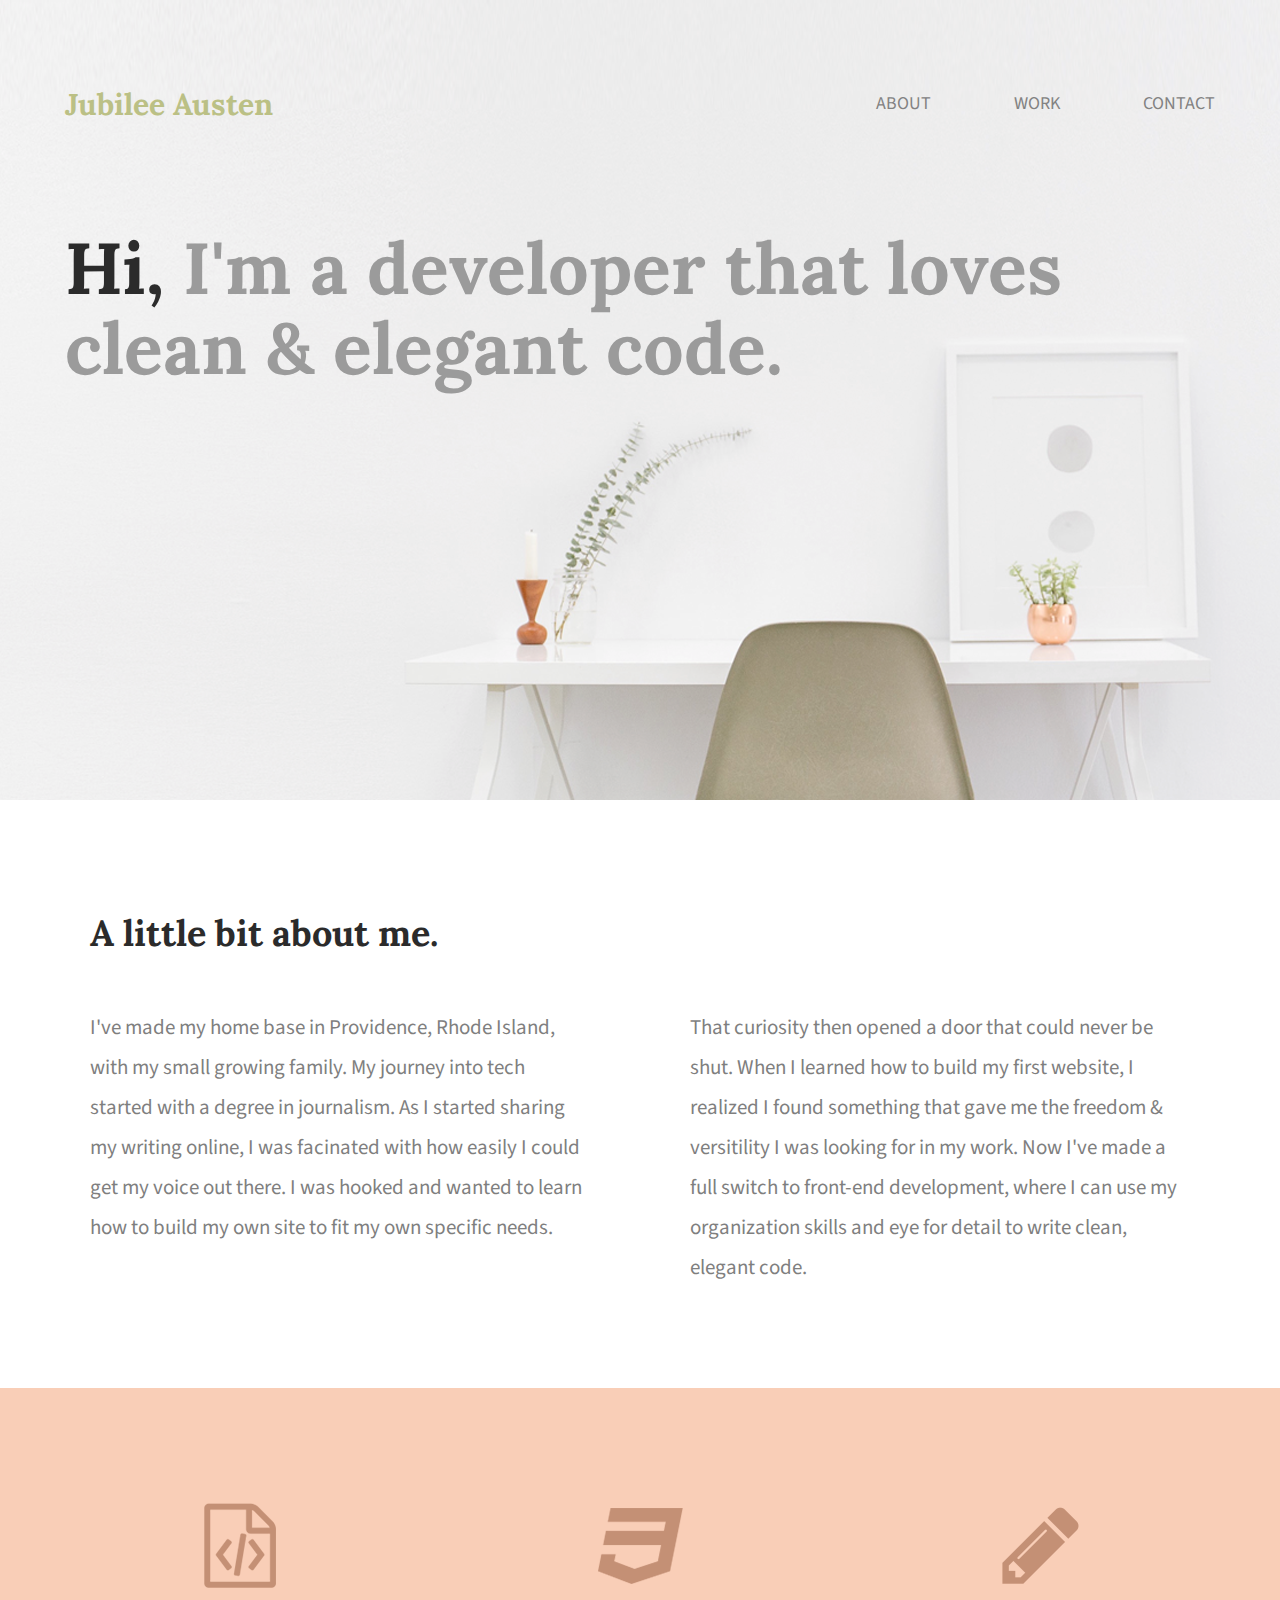
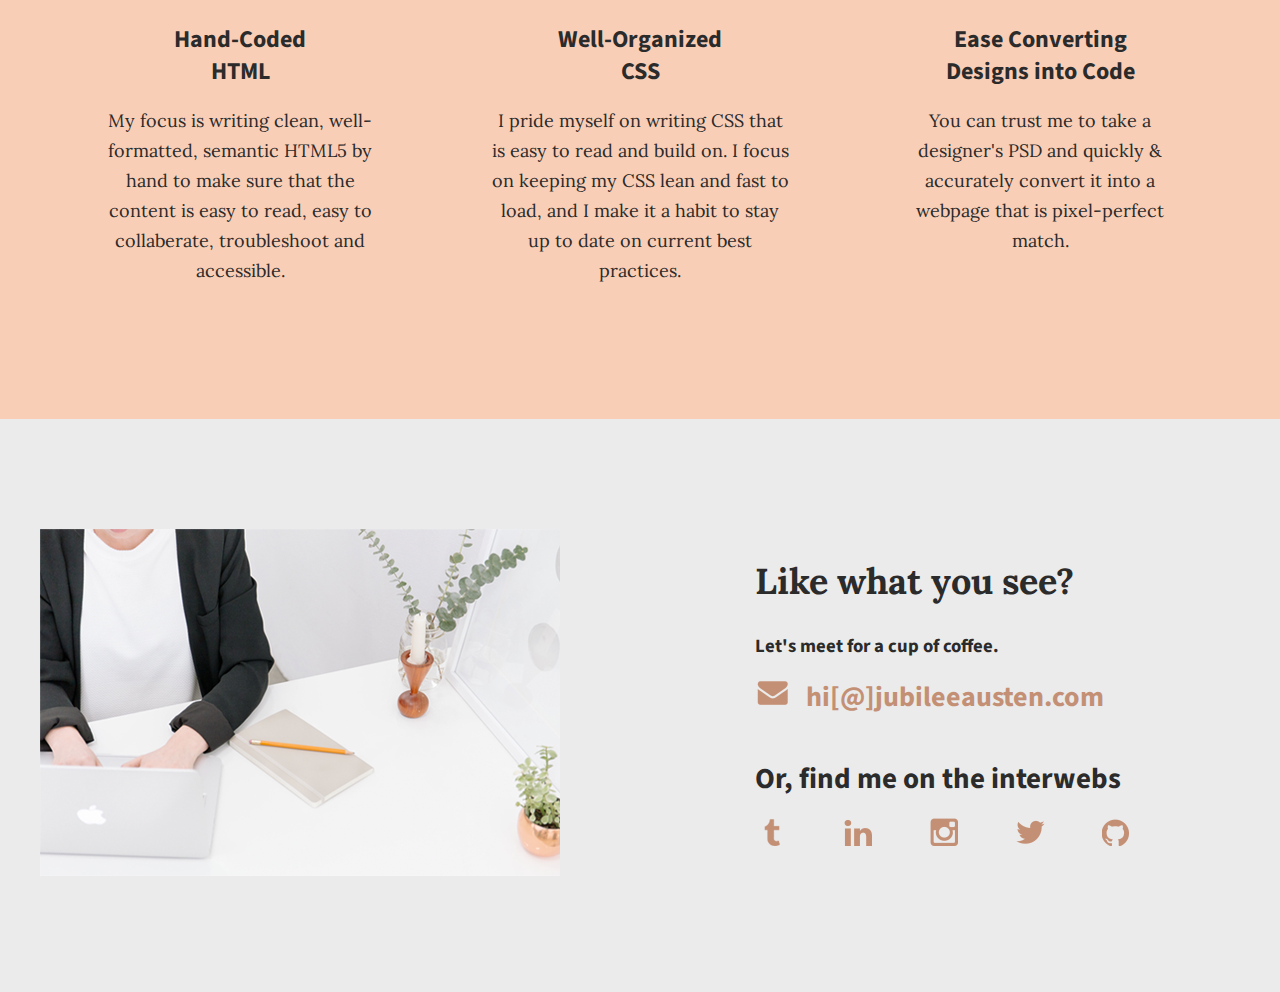
<file: index.html>
<!doctype html>
<html lang="en">
    <head>
        <meta charset="utf-8">
        <title>"Jubilee Austen | Portfolio</title>
        <link rel="stylesheet" href="css/normalize.css">
        <link rel="stylesheet" href="css/main.css">
        <link href='https://fonts.googleapis.com/css?family=Source+Sans+Pro:400,700' rel='stylesheet' type='text/css'>
        <link href="https://fonts.googleapis.com/css2?family=Lora:wght@400;700&display=swap" rel='stylesheet' type= 'text/css'>
    </head>
    <body>
        <header>
            <div class="full-width">
                    <div class="half-width">
                        <h1>Jubilee Austen</h1>
                    </div>
                    <div class="half-width">
                        <nav>
                            <ul>
                                <li><a href="about/index.html">About</a></li>
                                <li><a href="work/index.html">Work</a></li>
                                <li><a href="#contact">Contact</a></li>
                            </ul>
                        </nav>   
                    </div>
            <h2><span>Hi,</span> I'm a developer that loves clean &amp; elegant code.</h2>
            </div>
        </header>
        <main>
            <section id="about">
                <div class="full-width">
                    <h2> A little bit about me.
                    </h2>
                    <div class="half-width">
                        <p> I've made my home base in Providence, Rhode Island, with my small growing family. My journey into tech started with a degree in journalism. As I started sharing my writing online, I was facinated with how easily I could get my voice out there. I was hooked and wanted to learn how to build my own site to fit my own specific needs.
                        </p>
                    </div>
                    <div class="half-width">
                        <p> That curiosity then opened a door that could never be shut. When I learned how to build my first website, I realized I found something that gave me the freedom & versitility I was looking for in my work. Now I've made a full switch to front-end development, where I can use my organization skills and eye for detail to write clean, elegant code.
                        </p>
                    </div>
                </div>
            </section>

            <section id= "work">
                <div class="full-width">
                    <div class="third-width">
                        <img src="img/html-icon.png" alt="html-icon" />
                        <h3> Hand-Coded HTML</h3>
                        <p>My focus is writing clean, well-formatted, semantic HTML5 by hand to make sure that the content is easy to read, easy to collaberate, troubleshoot and accessible.
                        </p>
                    </div>
                    <div class="third-width">
                        <img src="img/css-icon.png" alt="css-icon" />
                        <h3> Well-Organized CSS</h3>
                        <p> I pride myself on writing CSS that is easy to read and build on. I focus on keeping my CSS lean and fast to load, and I make it a habit to stay up to date on current best practices.
                        </p>
                    </div> 
                    <div class="third-width">
                        <img src="img/pencil-icon.png" alt="pencil-icon" />
                        <h3> Ease Converting Designs into Code</h3>
                        <p> You can trust me to take a designer's PSD and quickly & accurately convert it into a webpage that is pixel-perfect match.
                        </p>
                    </div>
                </div>
            </section>
        <footer id="contact">
                <div class="full-width">
                    <div class="half-width">
                        <img src="img/contact-image.png" alt="contact-image"/>
                    </div>
                    <div class="half-width">
                        <h2> Like what you see? </h2>
                        <h3 id="envelope"> Let's meet for a cup of coffee.</h3>
                        <img src="img/envelope.png" id="envelope" alt="envelope-icon"><a href="mailto:hi@jubileeausten.com"> hi[@]jubileeausten.com 
                        </a>
                        <h3 id="socialmedia-header"> Or, find me on the interwebs</h3>
                        <ul>
                            <li><a href="https://www.tumblr.com/" target="_blank"><img src="img/tumblr.png" alt="tumblr"></a>
                            </li>
                            <li><a href="https://www.linkedin.com/" target="_blank"><img src="img/linkedin.png" alt="linkedin"></a>
                            </li>
                            <li><a href="https://www.instagram.com/" target="_blank"><img src="img/instagram.png" alt="instagram"></a>
                            </li>
                            <li><a href="https://twitter.com/" target="_blank"><img src="img/twitter.png" alt="twitter"></a>
                            </li>
                            <li><a href="https://github.com/" target="_blank"><img src="img/github.png" alt="github"></a>
                            </li>
                        </ul>
                    </div>
                </div>
        </footer>
        </main>
    </body>
</html>
</file>
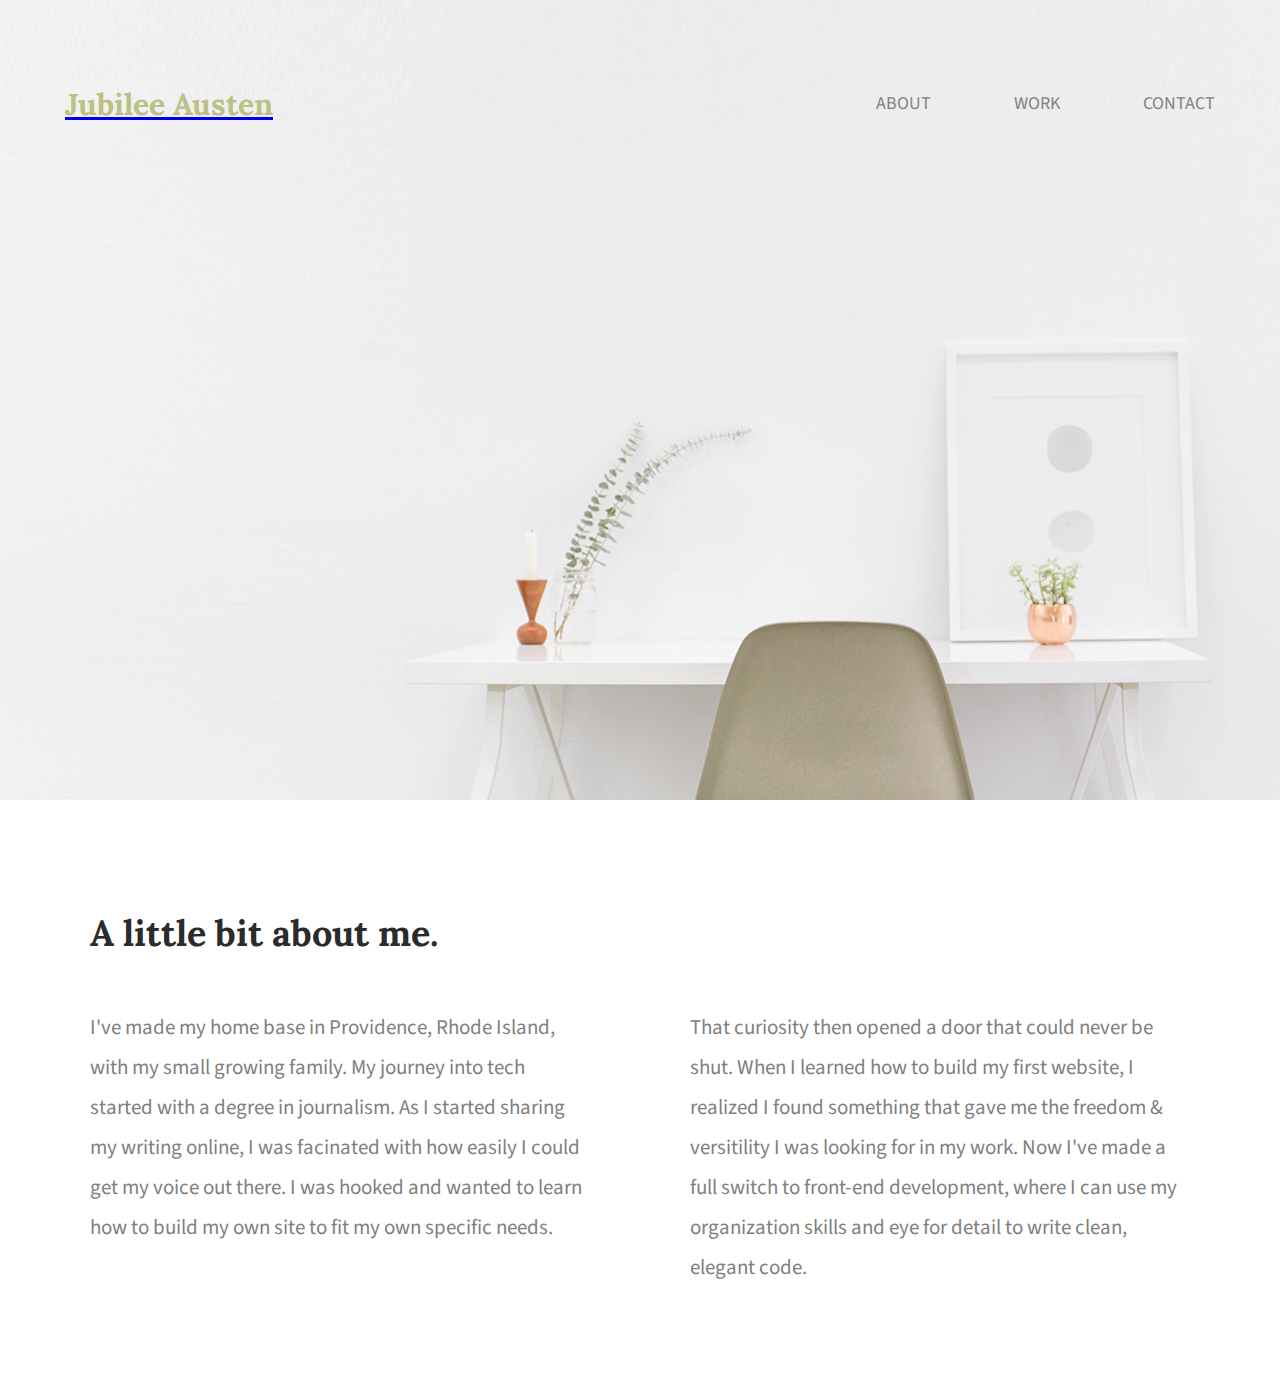
<file: about/index.html>
<!doctype html>
<!DOCTYPE html>
<html>
<head>
	<meta charset="utf-8">
	<meta name="viewport" content="width=device-width, initial-scale=1">
	<title>My Work Page</title>
	<link rel="stylesheet" href="../css/normalize.css">
    <link rel="stylesheet" href="../css/main.css">
    <link href='https://fonts.googleapis.com/css?family=Source+Sans+Pro:400,700' rel='stylesheet' type='text/css'>
    <link href="https://fonts.googleapis.com/css2?family=Lora:wght@400;700&display=swap" rel='stylesheet' type= 'text/css'>
</head>
<body>
	<header>
		<div class="full-width">
                    <div class="half-width">
                        <a href="../index.html">
                        <h1>Jubilee Austen</h1>
                    </div>
                    <div class="half-width">
                        <nav>
                            <ul>
                                <li><a href="index.html" target="_blank">About</a></li>
                                <li><a href="../work/index.html" target="_blank">Work</a></li>
                                <li><a href="#contact">Contact</a></li>
                            </ul>
                        </nav>   
                    </div>
        </div>
    </header>
     <main>
            <section id="about">
                <div class="full-width">
                    <h2> A little bit about me.
                    </h2>
                    <div class="half-width">
                        <p> I've made my home base in Providence, Rhode Island, with my small growing family. My journey into tech started with a degree in journalism. As I started sharing my writing online, I was facinated with how easily I could get my voice out there. I was hooked and wanted to learn how to build my own site to fit my own specific needs.
                        </p>
                    </div>
                    <div class="half-width">
                        <p> That curiosity then opened a door that could never be shut. When I learned how to build my first website, I realized I found something that gave me the freedom & versitility I was looking for in my work. Now I've made a full switch to front-end development, where I can use my organization skills and eye for detail to write clean, elegant code.
                        </p>
                    </div>
                </div>
            </section>
    </main>

</body>
</html>
</file>
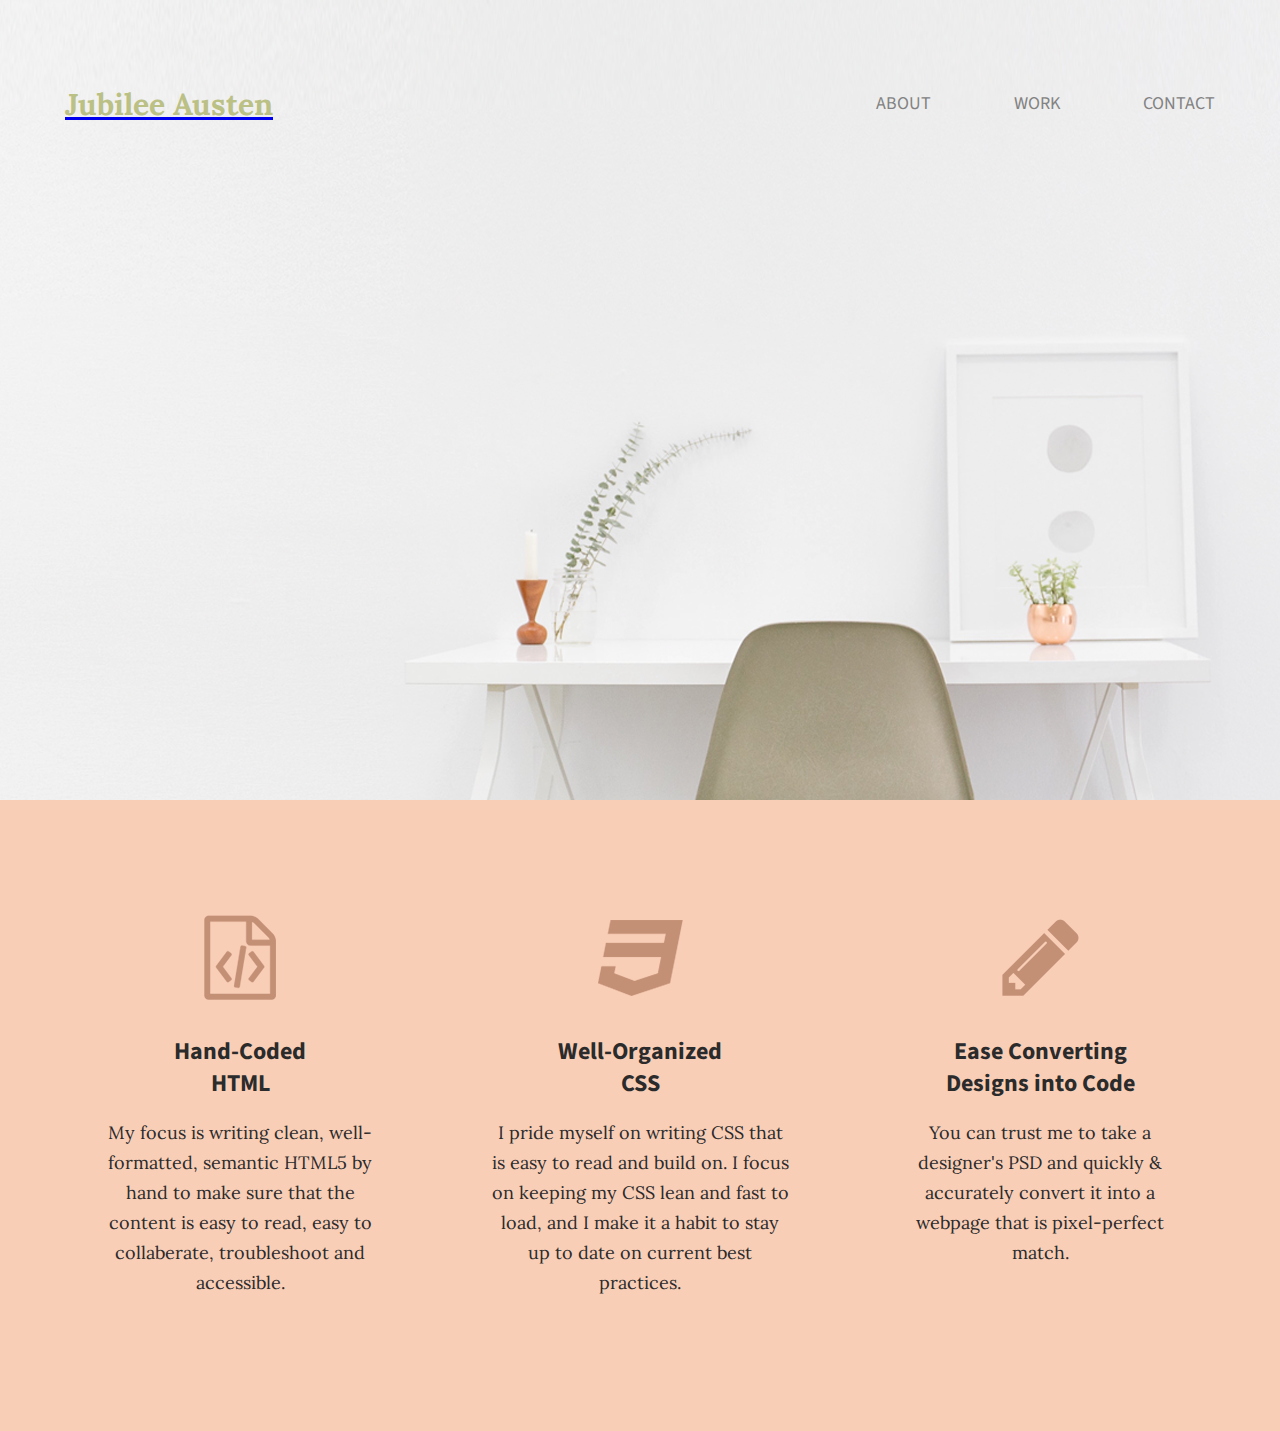
<file: work/index.html>
<!doctype html>
<!DOCTYPE html>
<html>
<head>
	<meta charset="utf-8">
	<meta name="viewport" content="width=device-width, initial-scale=1">
	<title>My Work Page</title>
	<link rel="stylesheet" href="../css/normalize.css">
    <link rel="stylesheet" href="../css/main.css">
    <link href='https://fonts.googleapis.com/css?family=Source+Sans+Pro:400,700' rel='stylesheet' type='text/css'>
    <link href="https://fonts.googleapis.com/css2?family=Lora:wght@400;700&display=swap" rel='stylesheet' type= 'text/css'>
</head>
<body>
	<header>
		<div class="full-width">
                    <div class="half-width">
                    	<a href="../index.html">
                        <h1>Jubilee Austen</h1>
                    </div>
                    <div class="half-width">
                        <nav>
                            <ul>
                                <li><a href="../about/index.html">About</a></li>
                                <li><a href="index.html">Work</a></li>
                                <li><a href="#contact">Contact</a></li>
                            </ul>
                        </nav>   
                    </div>
        </div>
    </header>
    <main>
    <section id= "work">
                <div class="full-width">
                    <div class="third-width">
                        <img src="../img/html-icon.png" alt="html-icon" />
                        <h3> Hand-Coded HTML</h3>
                        <p>My focus is writing clean, well-formatted, semantic HTML5 by hand to make sure that the content is easy to read, easy to collaberate, troubleshoot and accessible.
                        </p>
                    </div>
                    <div class="third-width">
                        <img src="../img/css-icon.png" alt="css-icon" />
                        <h3> Well-Organized CSS</h3>
                        <p> I pride myself on writing CSS that is easy to read and build on. I focus on keeping my CSS lean and fast to load, and I make it a habit to stay up to date on current best practices.
                        </p>
                    </div> 
                    <div class="third-width">
                        <img src="../img/pencil-icon.png" alt="pencil-icon" />
                        <h3> Ease Converting Designs into Code</h3>
                        <p> You can trust me to take a designer's PSD and quickly & accurately convert it into a webpage that is pixel-perfect match.
                        </p>
                    </div>
                </div>
            </section>
    </main>

</body>
</html>
</file>
<file: css/main.css>
/***** Base Styles *****/

body		{
				color: #2b2b2b;
				font-family: 'Source Sans Pro', sans-serif;
			}
		
/***** Grid *****/
.full-width	{
				margin: 0 auto;
				overflow: auto;
				width: 1200px;
			}

.half-width {
				float: left;
				width: 600px;
			}
			
.third-width{	float: left;
				width: 400px;
			}

/***** Header *****/

header				 {
						background-image: url("../img/full-background.png");
						background-position: center;
						background-repeat: no-repeat;
						background-size: cover;
						height: 800px;
					}

header h1			{
						color: #bbc085;
						font-family: 'Lora', serif;
						font-size: 30px;
						padding: 65px 0	65px 25px;
					}

nav					{
						float: right;
						padding: 75px 25px;
					}

nav ul li			{
						display: inline-block;
					}

nav ul li a			{
						color:	#828282;
						font-size: 18px;
						padding-left: 80px;
						text-decoration: none;
						text-transform: uppercase;
					}

header h2			{
						clear: both;
						color: #9b9b9b;
						font-family: 'Lora', serif;
						font-size: 72px;
						line-height: 80px;
						padding: 20px 0 20px 25px;
						width: 1000px;
					}

header h2 span		{
						color: #2b2b2b;
					}
			
/***** About *****/

#about .full-width  { 
						padding: 80px 0;
					}


#about h2 			{
						color: #2b2b2b;
						font-family: 'Lora', serif;
						font-size: 36px;
						padding-left: 50px;
					}

#about p			{
						color: #7f7f7f;
						font-family: 'Source Sans Pro';
						font-size: 21px;
						line-height: 40px;
						padding-left: 50px;
						padding-right: 50px;
					}

/***** Work *****/

#work				{
						background: #f9ceb7;
						text-align: center;
					}

#work .full-width	{
						padding: 115px 0;
					}


#work img			{
						padding-bottom: 30px;
					}


#work h3			{
						color: #2b2b2b;
						font-size: 24px;
						line-height: 32px;
						margin: 0 auto;	
						width: 190px;
					}

#work p				{
						color: #2b2b2b;
						font-family: 'Lora', serif;
						font-size: 18px;
						line-height: 30px;
						padding: 0 50px;
					}


/***** Contact *****/

#contact			{
						background: #ebebeb;
					}

#contact .full-width{
						padding: 110px 0;
					}

#contact img#contact-img {
						border: 12px solid #ffffff;
						margin-left: 25px;
					}

#contact h2, #contact #email-header, #contact #socialmedia-header, #contact ul{
						padding-left: 115px;
					}

#contact  #envelope 	{
						padding: 0 10px 0 115px;
					}

#contact h2			{
						font-family: 'Lora', serif;
						font-size: 36px;
						line-height: 44px;
					}

#contact #email-header{
						font-size: 32px;
						font-weight: 400;
						line-height: 44px;
						margin: -30px 0 5px 0;
					}


#contact #socialmedia-header{
						font-size: 29px;
						font-weight: bold;
						line-height: 44px;
						margin: 40px 0 0 0;
						}


#contact a			{
						color: #c49075;
						font-size: 28px;
						font-weight: bold;
						text-decoration: none;
					}

#contact ul			{
						list-style: none;
					}

#contact ul li		{
						display: inline-block;
					}

#contact ul img		{
						padding-right: 48px;
					}
</file>
